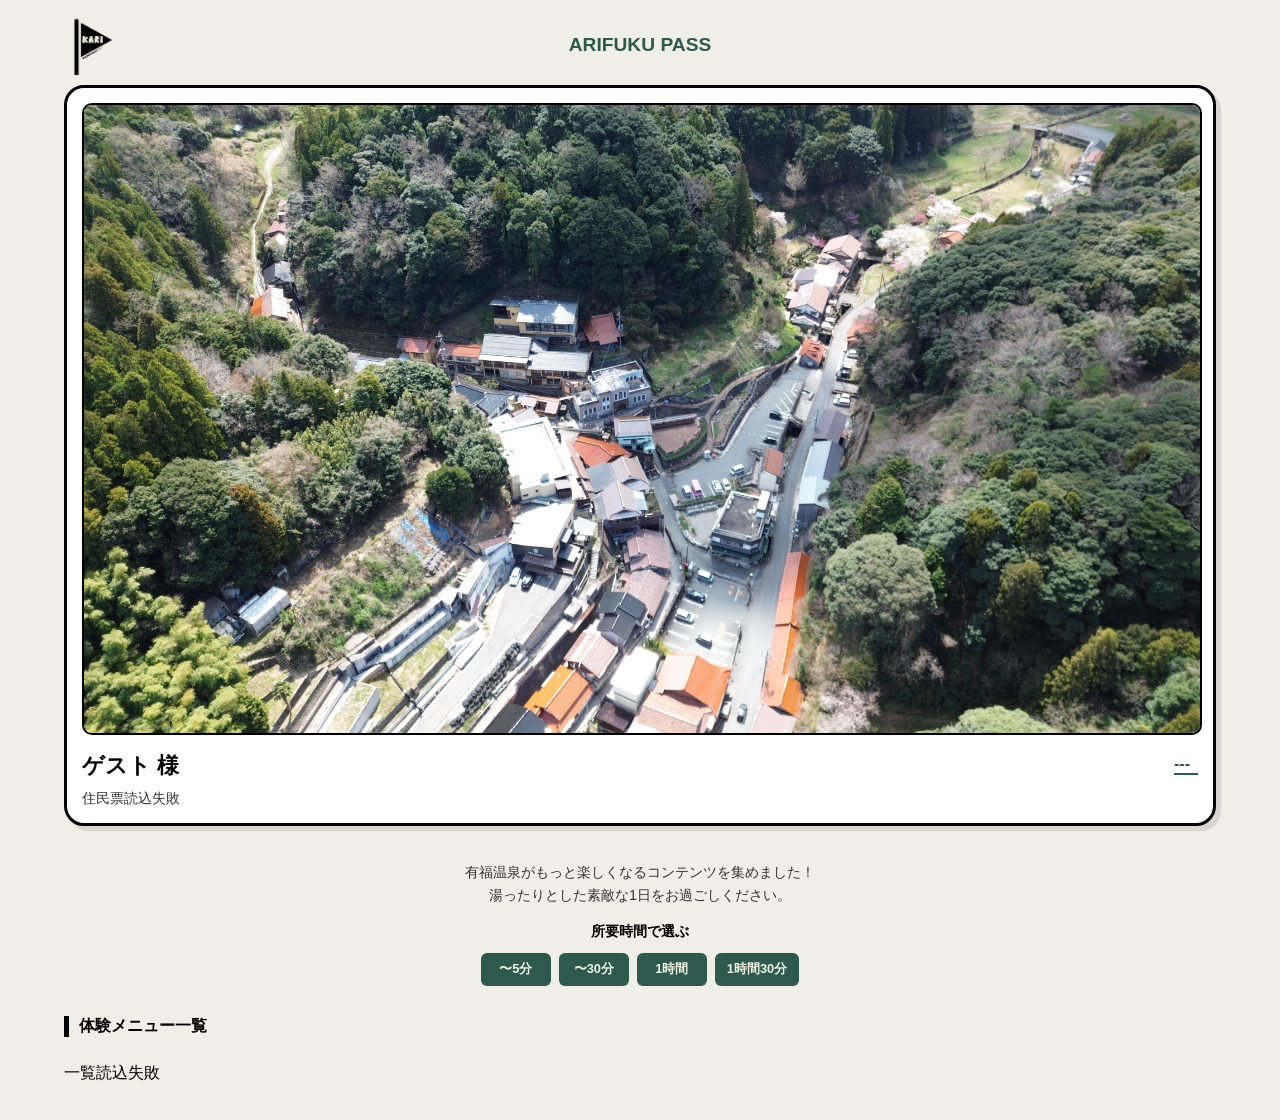
<file: index.html>
<!doctype html>
<html lang="ja">
  <head>
    <meta charset="UTF-8" />
    <meta name="viewport" content="width=device-width, initial-scale=1.0" />
    <title>有福温泉 ARIFUKU PASS</title>
    <script src="https://static.line-scdn.net/liff/edge/2/sdk.js"></script>
    <link rel="stylesheet" href="style.css" />
  </head>
  <body>
    <div class="header-container">
      <img src="ロゴ.png" alt="有福温泉" class="top-logo" />
      <div class="header-title">ARIFUKU PASS</div>
    </div>

    <div class="id-card">
      <div class="photo-frame"><img src="有福温泉.JPG" alt="住民写真" /></div>
      <div class="card-info">
        <div class="info-top-row">
          <p class="user-name" id="line-name">ゲスト 様</p>
          <div class="level-badge">
            <span class="level-label" id="user-title">---</span>
            <div class="stars" id="star-display"></div>
          </div>
        </div>
        <div class="level-description" id="level-description">読込中...</div>
        <div id="res-error" class="error-log"></div>
      </div>
    </div>

    <div class="welcome-message">
      有福温泉がもっと楽しくなるコンテンツを集めました！<br />湯ったりとした素敵な1日をお過ごしください。
    </div>

    <div class="time-selection-title">所要時間で選ぶ</div>
    <div class="time-button-container">
      <div class="time-button">〜5分</div>
      <div class="time-button">〜30分</div>
      <div class="time-button">1時間</div>
      <div class="time-button">1時間30分</div>
    </div>

    <div class="section-title">体験メニュー一覧</div>
    <div class="container" id="content-list"><p>読込中...</p></div>
    <div id="list-error" class="error-log" style="max-width: 90%"></div>

    <script src="main.js"></script>
  </body>
</html>
</file>
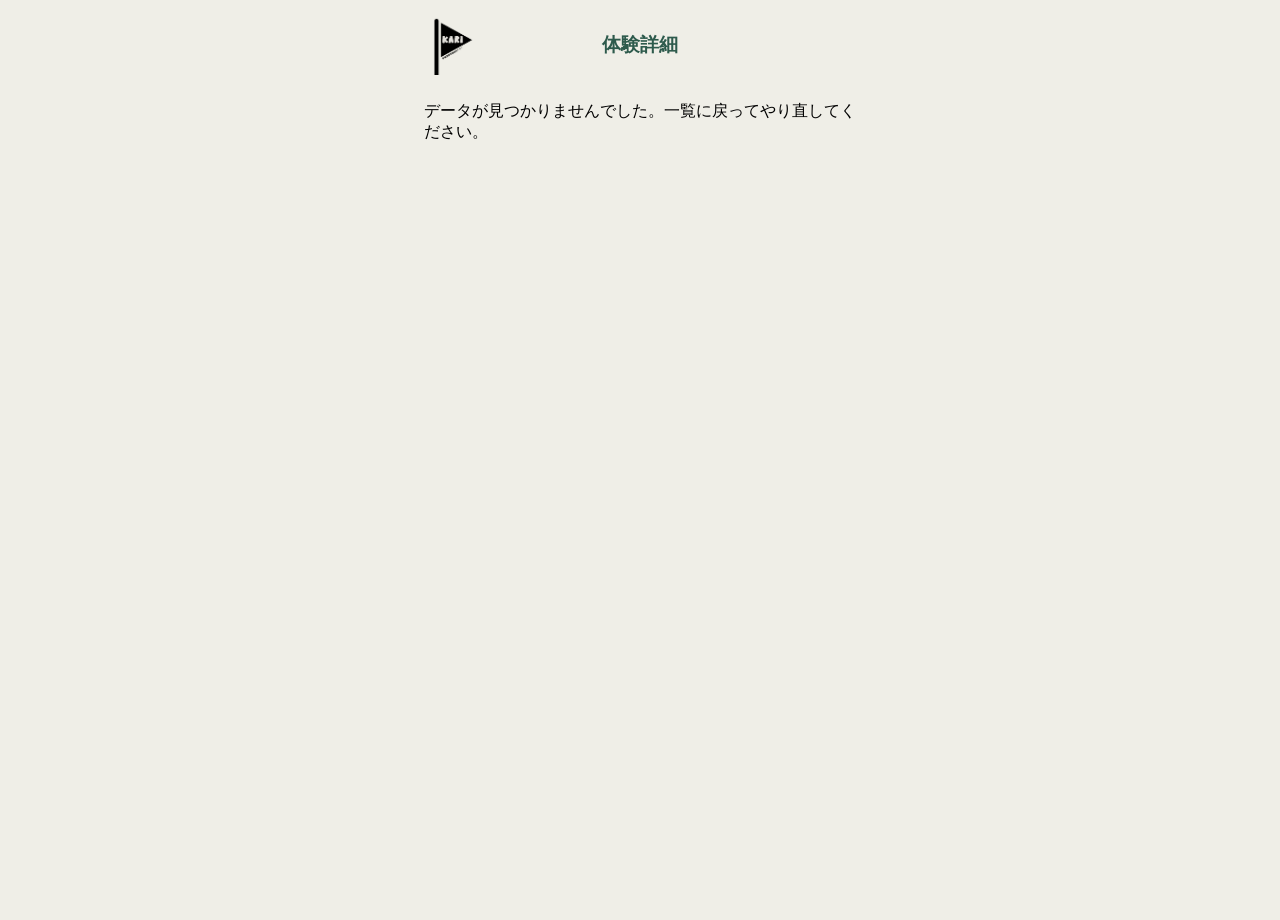
<file: detail.html>
<!doctype html>
<html lang="ja">
  <head>
    <meta charset="UTF-8" />
    <meta name="viewport" content="width=device-width, initial-scale=1.0" />
    <title>体験詳細 | ARIFUKU PASS</title>
    <link rel="stylesheet" href="style.css" />
    <style>
      /* --- 詳細画面専用の追加CSS --- */

      /* パソコンで見てもスマホサイズに固定 */
      .mobile-wrapper {
        max-width: 480px;
        width: 100%;
        margin: 0 auto;
        display: flex;
        flex-direction: column;
        align-items: center;
        background-color: #efeee7;
        min-height: 100vh;
      }

      /* 詳細コンテンツ全体（幅を90%に指定） */
      .detail-content {
        width: 100%;
        max-width: 90%;
        box-sizing: border-box;
        padding-bottom: 30px;
        display: flex;
        flex-direction: column;
        align-items: center;
      }

      /* 画像ボックス */
      .detail-image-box {
        width: 100%;
        display: flex;
        justify-content: center;
        margin-bottom: 15px;
      }
      /* 画像 (横幅100%, 高さを抑える) */
      .detail-image-new {
        width: 100%;
        max-height: 200px;
        object-fit: cover;
        border-radius: 8px;
        box-shadow: 0 2px 4px rgba(0, 0, 0, 0.1);
      }

      /* タイトル */
      .detail-title-new {
        width: 100%;
        font-size: 1.3rem;
        font-weight: bold;
        margin-bottom: 10px;
        color: #2d5a4c;
        line-height: 1.3;
        text-align: center;
      }

      /* 見出し説明 */
      .detail-headline {
        width: 100%;
        font-size: 0.95rem;
        line-height: 1.5;
        color: #333;
        margin-bottom: 15px;
        background-color: white;
        padding: 12px;
        border-radius: 8px;
        border: 1px solid #ddd;
        box-sizing: border-box;
      }

      /* セクションテキスト群（幅100%になり、親の90%に収まる） */
      .detail-section {
        width: 100%;
        margin-bottom: 15px;
        background-color: white;
        padding: 15px;
        border-radius: 8px;
        border: 1px solid #ddd;
        box-sizing: border-box;
      }
      .section-heading {
        font-size: 1rem;
        font-weight: bold;
        margin-bottom: 10px;
        color: #2d5a4c;
        border-bottom: 2px solid #2d5a4c;
        padding-bottom: 5px;
        display: inline-block;
      }
      .section-body {
        font-size: 0.85rem;
        line-height: 1.6;
        color: #444;
        white-space: pre-wrap;
      }

      /* 予約するボタン */
      .reserve-btn-container {
        width: 100%;
        display: flex;
        justify-content: center;
        margin-top: 20px;
      }
      .reserve-btn {
        background-color: #2d5a4c;
        color: #efeee7;
        border: none;
        padding: 12px 40px;
        border-radius: 8px;
        font-size: 1.1rem;
        font-weight: bold;
        cursor: pointer;
        box-shadow: 0 4px 6px rgba(0, 0, 0, 0.2);
        transition: background-color 0.2s;
      }
      .reserve-btn:hover {
        background-color: #1a3a30;
      }
    </style>
  </head>
  <body>
    <div class="mobile-wrapper">
      <div class="header-container">
        <img
          src="ロゴ.png"
          alt="戻る"
          class="top-logo"
          onclick="window.history.back()"
          style="cursor: pointer"
        />
        <div class="header-title">体験詳細</div>
      </div>

      <div class="detail-content" id="detail-content">
        <p>データを読み込んでいます...</p>
      </div>
    </div>

    <script>
      document.addEventListener("DOMContentLoaded", () => {
        const savedData = sessionStorage.getItem("selectedWorkshop");

        if (savedData) {
          const item = JSON.parse(savedData);
          const detailContent = document.getElementById("detail-content");

          // 1. 画像
          const imageHtml = item.image
            ? `<div class="detail-image-box"><img src="${item.image}" alt="${item.title}" class="detail-image-new" /></div>`
            : "";

          // 2. 見出し (description)
          // もし空っぽ（または undefined）なら何も表示しない
          const headlineHtml = item.description
            ? `<div class="detail-headline">${item.description}</div>`
            : "";

          // 3. 所要時間・料金（メイン画面と同じ緑のバッジ）
          let timeFeeHtml = "";
          if (item.time || item.status) {
            timeFeeHtml = `<div class="time-fee-container" style="width: 100%; justify-content: center; margin-bottom: 20px; gap: 10px;">`;
            if (item.time)
              timeFeeHtml += `<div class="info-badge">${item.time}</div>`;
            if (item.status)
              timeFeeHtml += `<div class="info-badge">${item.status}</div>`;
            timeFeeHtml += `</div>`;
          }

          // 4. 各項目
          let sectionsHtml = "";
          const addSection = (title, content) => {
            if (content && content.toString().trim() !== "") {
              sectionsHtml += `
                <div class="detail-section">
                  <div class="section-heading">${title}</div>
                  <div class="section-body">${content}</div>
                </div>
              `;
            }
          };

          addSection("体験詳細", item.detail);
          addSection("スケジュール", item.schedule);
          addSection("持ち物", item.belongings);
          addSection("注意事項", item.caution);
          addSection("体験場所", item.place);
          addSection("集合場所", item.meetingplace);

          // 全体を組み立てて表示
          detailContent.innerHTML = `
            ${imageHtml}
            <div class="detail-title-new">${item.title}</div>
            ${headlineHtml}
            ${timeFeeHtml}
            ${sectionsHtml}
            <div class="reserve-btn-container">
              <button class="reserve-btn">予約する</button>
            </div>
          `;
        } else {
          document.getElementById("detail-content").innerHTML =
            "<p>データが見つかりませんでした。一覧に戻ってやり直してください。</p>";
        }
      });
    </script>
  </body>
</html>
</file>
<file: style.css>
body {
  font-family: sans-serif;
  background-color: #efeee7;
  margin: 0;
  padding: 0 0 20px 0;
  display: flex;
  flex-direction: column;
  align-items: center;
}
.header-container {
  width: 100%;
  max-width: 90%;
  display: flex;
  justify-content: space-between;
  align-items: center;
  padding: 15px 0 10px 0;
}
.top-logo {
  max-width: 60px;
  height: auto;
}
.header-title {
  font-size: 1.2rem;
  font-weight: bold;
  color: #2d5a4c;
  text-align: center;
  flex-grow: 1;
  margin-right: 60px;
}

.id-card {
  background: #fff;
  border: 3px solid #000;
  border-radius: 20px;
  padding: 15px;
  width: 100%;
  max-width: 90%;
  margin-bottom: 25px;
  box-shadow: 5px 5px 0px rgba(0, 0, 0, 0.1);
  box-sizing: border-box;
}
.photo-frame img {
  width: 100%;
  border-radius: 10px;
  border: 2px solid #000;
  display: block;
}
.card-info {
  margin-top: 15px;
}
.info-top-row {
  display: flex;
  justify-content: space-between;
  align-items: center;
  margin-bottom: 5px;
}
.user-name {
  font-size: 1.4rem;
  font-weight: bold;
  margin: 0;
}
.level-badge {
  display: flex;
  align-items: center;
  gap: 8px;
  border-bottom: 2px solid #2d5a4c;
}
.level-label {
  color: #2d5a4c;
  font-size: 1rem;
  font-weight: bold;
}
.stars {
  color: #2d5a4c;
  font-size: 1rem;
}
.level-description {
  font-size: 0.85rem;
  color: #333;
  margin-top: 8px;
  line-height: 1.4;
}

.welcome-message {
  width: 100%;
  max-width: 90%;
  margin: 10px 0 15px 0;
  text-align: center;
  font-size: 0.9rem;
  line-height: 1.6;
  color: #333;
}

.time-selection-title {
  width: 100%;
  max-width: 90%;
  font-size: 0.9rem;
  font-weight: bold;
  margin-bottom: 12px;
  text-align: center;
}
.time-button-container {
  display: flex;
  gap: 8px;
  flex-wrap: wrap;
  justify-content: center;
  margin-bottom: 30px;
  width: 100%;
  max-width: 90%;
}

.time-button {
  background-color: #2d5a4c;
  color: #efeee7;
  padding: 8px 12px;
  border-radius: 6px;
  font-size: 0.8rem;
  font-weight: bold;
  min-width: 70px;
  border: none;
  display: flex;
  justify-content: center;
  align-items: center;
  box-sizing: border-box;
}

.section-title {
  width: 100%;
  max-width: 90%;
  font-weight: bold;
  margin-bottom: 10px;
  border-left: 5px solid #000;
  padding-left: 10px;
  box-sizing: border-box;
}

.container {
  display: grid;
  grid-template-columns: 1fr;
  gap: 15px;
  width: 100%;
  max-width: 90%;
}

.card {
  background: white;
  padding: 15px;
  border-radius: 8px;
  border: 2px solid #000;
  display: flex;
  flex-direction: column;
  box-sizing: border-box;
}
.title {
  font-weight: bold;
  font-size: 0.9rem;
  margin-bottom: 8px;
}

.card-image {
  width: 100%;
  height: 180px;
  object-fit: cover;
  border-radius: 6px;
  margin-bottom: 8px;
  border: 1px solid #ddd;
}

.description {
  font-size: 0.75rem;
  color: #666;
  flex-grow: 1;
}
.time-fee-container {
  display: flex;
  gap: 5px;
  margin-top: 10px;
}
.info-badge {
  flex: 1;
  padding: 4px;
  border-radius: 4px;
  font-size: 0.7rem;
  background: #e0f2f1;
  color: #00796b;
  font-weight: bold;
  text-align: center;
  display: flex;
  justify-content: center;
  align-items: center;
}

.error-log {
  font-size: 0.6rem;
  color: red;
  background: #fee;
  padding: 5px;
  margin-top: 5px;
  border-radius: 5px;
  display: none;
}
</file>
